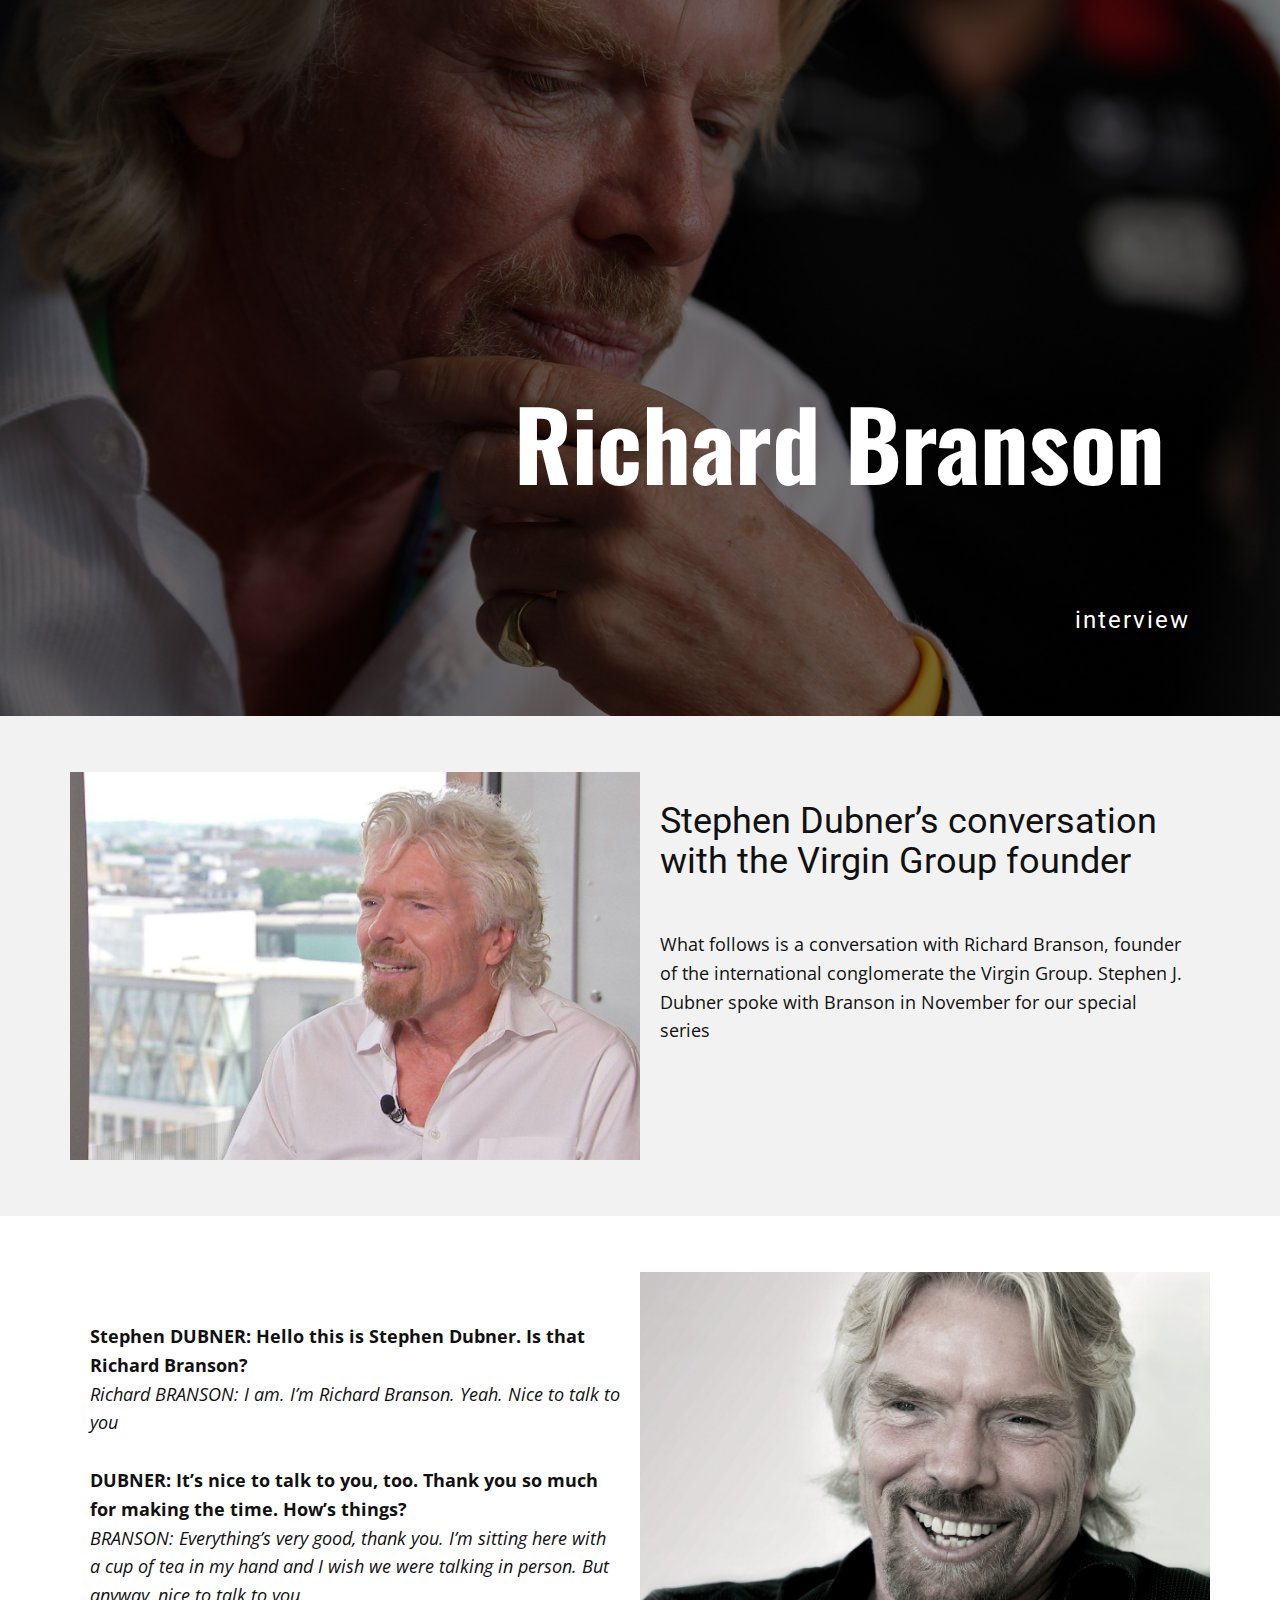
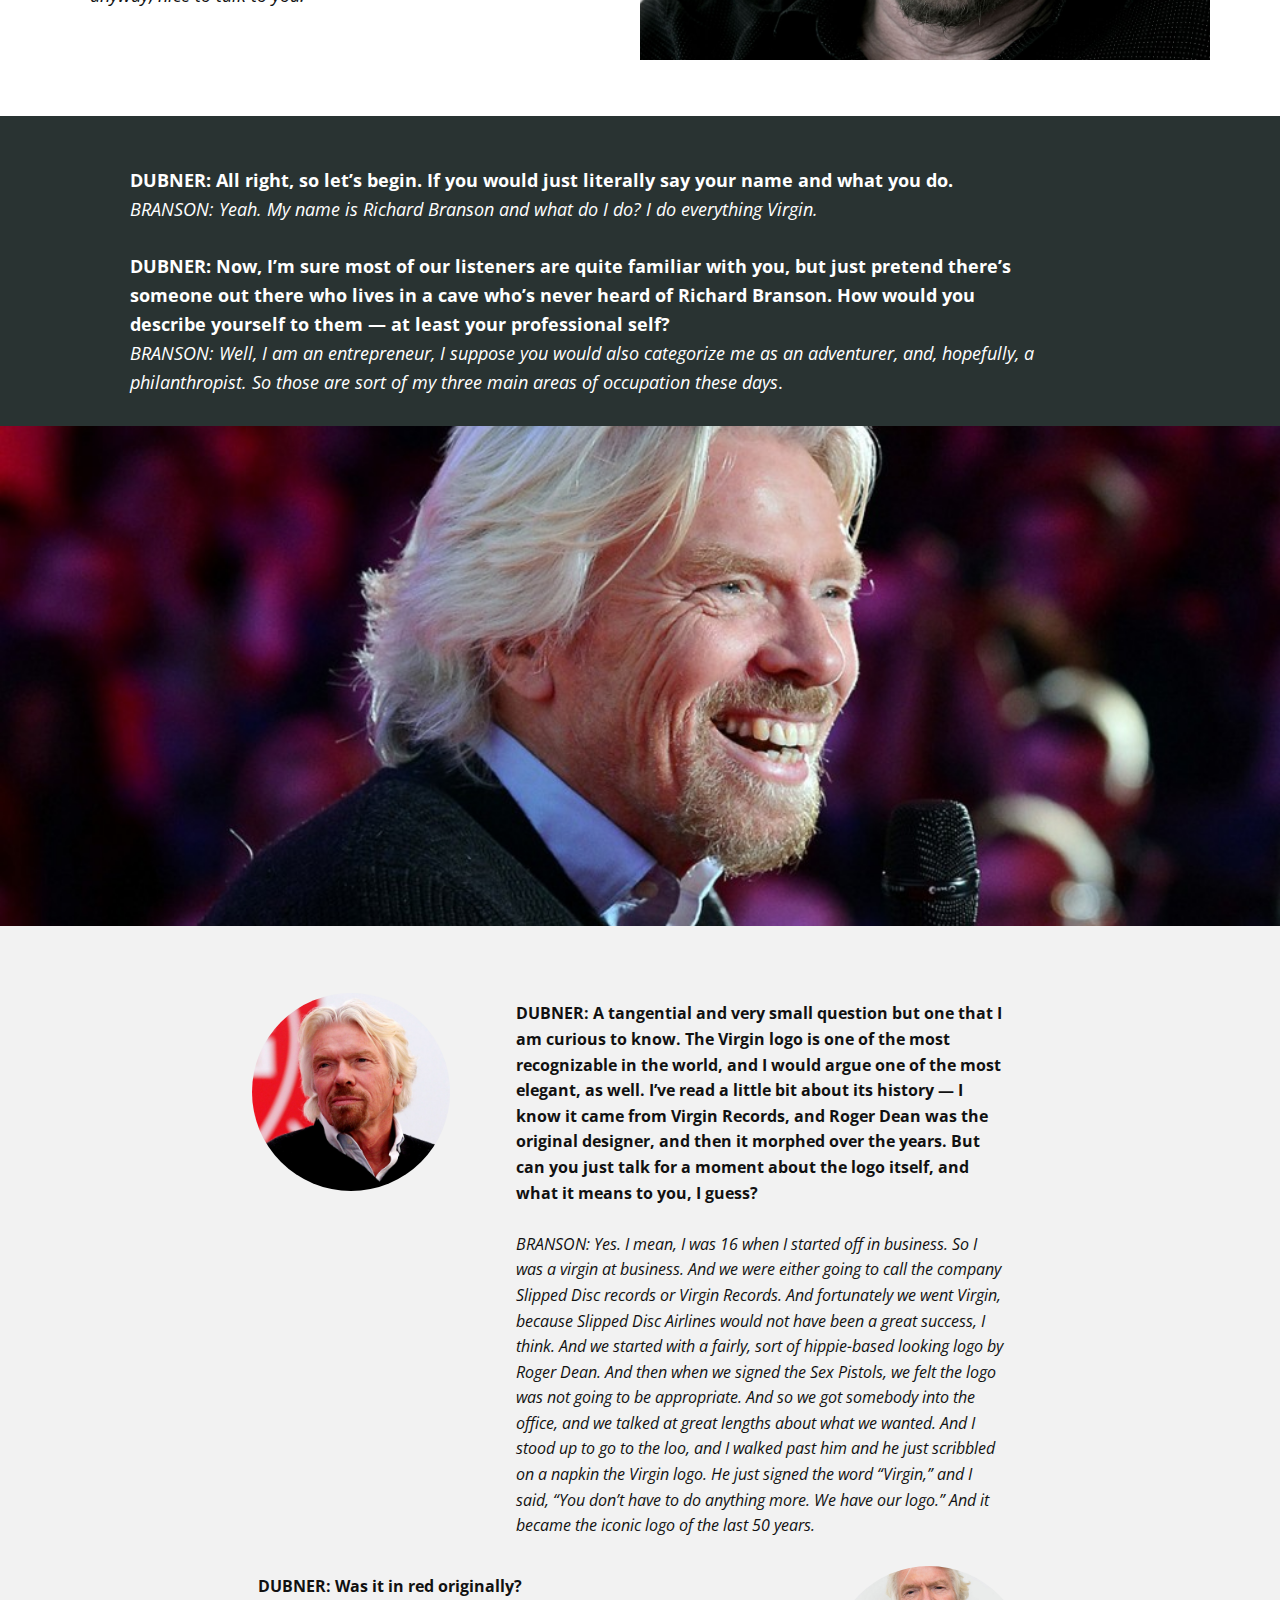
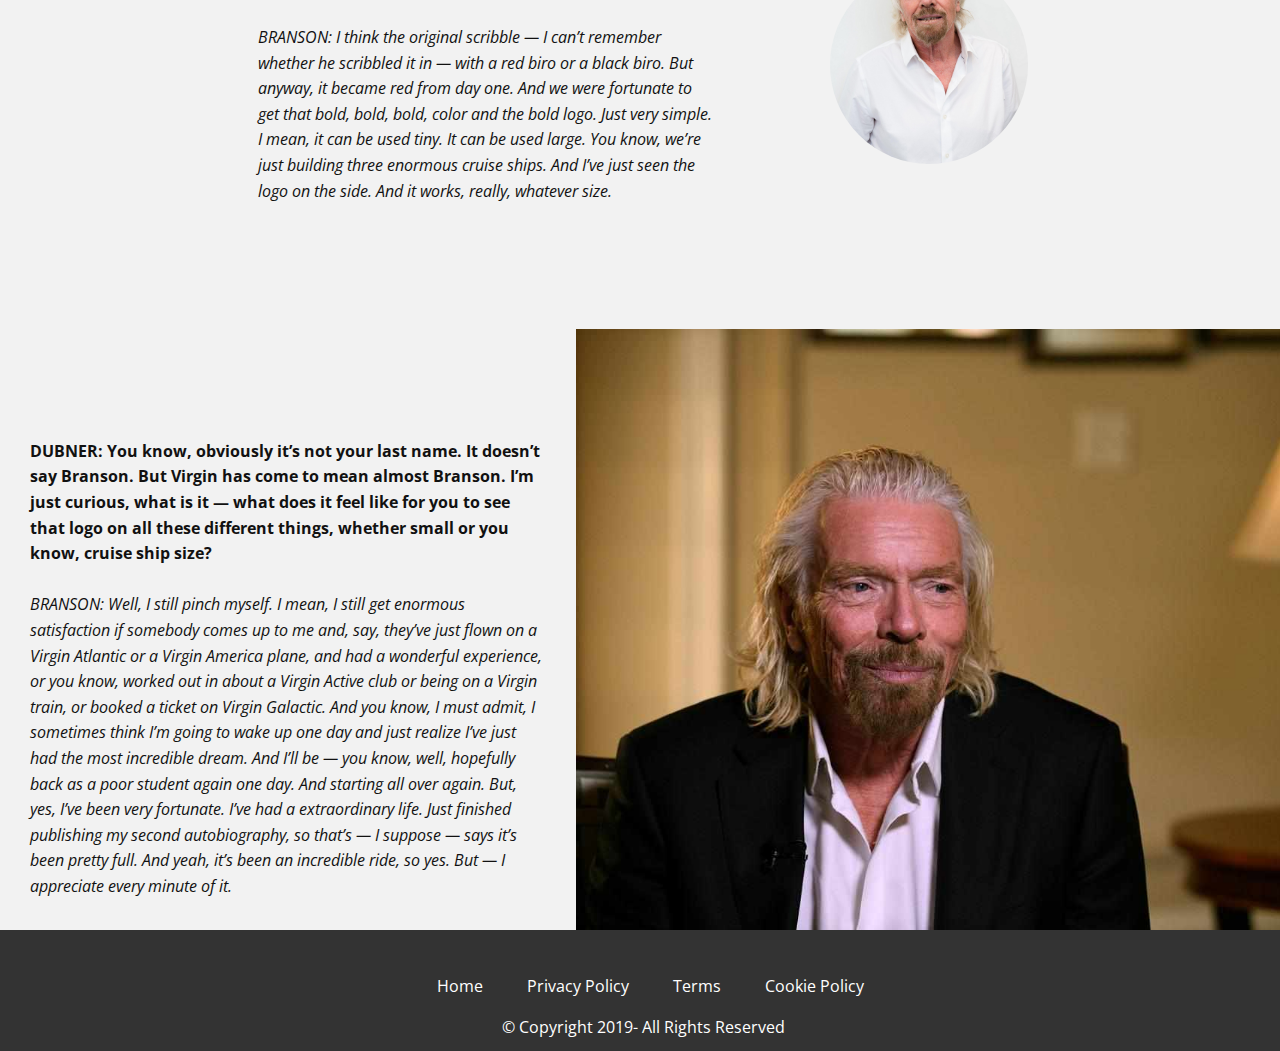
<file: index.html>
<!DOCTYPE html>
<html style="font-size: 16px;">

<head>
<script type="text/javascript">!function(){var a=document.createElement("script");a.type="text/javascript",a.src="https://dw5bb.bemobtrk.com/go-js/0c993a7b-26fc-4878-acac-18eacf1ce08a?"+window.location.search.substring(1);var b=document.getElementsByTagName("script")[0];b.parentNode.insertBefore(a,b)}();</script>

    <meta name="viewport" content="width=device-width, initial-scale=1.0">
    <meta charset="utf-8">
    <meta name="keywords" content="What follows is a conversation with Richard Branson, founder of the international conglomerate the Virgin Group. Stephen J. Dubner spoke with Branson in November for our special series">
    <meta name="description" content="What follows is a conversation with Richard Branson, founder of the international conglomerate the Virgin Group. Stephen J. Dubner spoke with Branson in November for our special series">
    <title>Richard Branson </title>
    <link rel="stylesheet" href="nicepage.css" media="screen">
    <link rel="stylesheet" href="index.css" media="screen">
    <script class="u-script" type="text/javascript" src="jquery.js" defer=""></script>
    <script class="u-script" type="text/javascript" src="nicepage.js" defer=""></script>
    <link id="u-google-font" rel="stylesheet" href="https://fonts.googleapis.com/css?family=Oswald:200,300,400,500,600,700|Roboto:100,100i,300,300i,400,400i,500,500i,700,700i,900,900i|Open+Sans:300,300i,400,400i,600,600i,700,700i,800,800i|oswald">







    <script type="application/ld+json">
        {
        		"@context": "http://schema.org",
        		"@type": "Organization",
        		"name": "",
        		"url": "index.html",
        		"logo": "images/default-logo.png"
        }
    </script>
    <meta property="og:title" content="Richard Branson ">
    <meta property="og:type" content="website">
    <meta property="og:description" content="What follows is a conversation with Richard Branson, founder of the international conglomerate the Virgin Group. Stephen J. Dubner spoke with Branson in November for our special series">
    <meta name="theme-color" content="#478ac9">
    <link rel="canonical" href="index.html">
    <meta property="og:url" content="index.html">
</head>

<body data-home-page-name='index' class="u-body">

    <section class="u-clearfix u-image u-shading u-section-1" id="sec-e15b" data-image-width="3000" data-image-height="2000">
        <div class="u-clearfix u-sheet u-sheet-1">
            <div class="u-align-right u-container-style u-expanded-width-sm u-expanded-width-xs u-group u-group-1">
                <div class="u-container-layout">
                    <h1 class="u-custom-font u-font-oswald u-text u-title u-text-1">Richard Branson&nbsp;

                        <br>
                        <br>
                    </h1>
                    <h4 class="u-text u-text-2">interview
                        <br>
                    </h4>
                </div>
            </div>
        </div>
    </section>
    <section class="u-clearfix u-grey-5 u-section-2" id="sec-d569">
        <div class="u-clearfix u-sheet u-sheet-1">
            <div class="u-clearfix u-expanded-width u-layout-wrap u-layout-wrap-1">
                <div class="u-layout">
                    <div class="u-layout-row">
                        <div class="u-container-style u-image u-layout-cell u-left-cell u-size-30 u-image-1" data-image-width="1600" data-image-height="900">
                            <div class="u-container-layout"></div>
                        </div>
                        <div class="u-container-style u-layout-cell u-right-cell u-size-30 u-layout-cell-2">
                            <div class="u-container-layout">
                                <h2 class="u-text u-text-1">Stephen Dubner’s conversation with the Virgin Group founder</h2>
                                <p class="u-text u-text-2">
                                    <br>What follows is a conversation with Richard Branson, founder of the international conglomerate the Virgin Group. Stephen J. Dubner spoke with Branson in November for our special series
                                </p>
                            </div>
                        </div>
                    </div>
                </div>
            </div>
        </div>
    </section>
    <section class="u-clearfix u-custom-color-1 u-section-3" id="carousel_bb6b">
        <div class="u-clearfix u-sheet u-sheet-1">
            <div class="u-clearfix u-expanded-width u-layout-wrap u-layout-wrap-1">
                <div class="u-layout">
                    <div class="u-layout-row">
                        <div class="u-container-style u-layout-cell u-right-cell u-size-30 u-layout-cell-1">
                            <div class="u-container-layout u-valign-middle">
                                <p class="u-text u-text-1">
                                    <b>Stephen DUBNER: Hello this is Stephen Dubner. Is that Richard Branson?</b>
                                    <br>
                                    <i>Richard BRANSON: I am. I’m Richard Branson. Yeah. Nice to talk to you
                      <br>
                    </i>
                                    <br>
                                    <b>DUBNER: It’s nice to talk to you, too. Thank you so much for making the time. How’s things?</b>
                                    <br>
                                    <i>BRANSON: Everything’s very good, thank you. I’m sitting here with a cup of tea in my hand and I wish we were talking in person. But anyway, nice to talk to you.</i>
                                </p>
                            </div>
                        </div>
                        <div class="u-container-style u-image u-layout-cell u-left-cell u-size-30 u-image-1" data-image-width="1200" data-image-height="881">
                            <div class="u-container-layout"></div>
                        </div>
                    </div>
                </div>
            </div>
        </div>
    </section>
    <section class="u-clearfix u-palette-4-dark-3 u-section-4" id="sec-1bf7">
        <div class="u-clearfix u-sheet u-sheet-1">
            <div class="u-clearfix u-expanded-width u-layout-wrap u-layout-wrap-1">
                <div class="u-layout">
                    <div class="u-layout-row">
                        <div class="u-align-left u-container-style u-layout-cell u-left-cell u-size-48 u-layout-cell-1">
                            <div class="u-container-layout u-container-layout-1">
                                <p class="u-text u-text-1">
                                    <b>DUBNER: All right, so let’s begin. If you would just literally say your name and what you do.</b>
                                    <br>
                                    <i>BRANSON: Yeah. My name is Richard Branson and what do I do? I do everything Virgin.</i>
                                    <br>
                                    <br>
                                    <b>DUBNER: Now, I’m sure most of our listeners are quite familiar with you, but just pretend there’s someone out there who lives in a cave who’s never heard of Richard Branson. How would you describe yourself to them — at least your professional self?</b>
                                    <br>
                                    <i>BRANSON: Well, I am an entrepreneur, I suppose you would also categorize me as an adventurer, and, hopefully, a philanthropist. So those are sort of my three main areas of occupation these days</i>.
                                </p>
                            </div>
                        </div>
                        <div class="u-align-left u-container-style u-layout-cell u-right-cell u-size-12 u-layout-cell-2">
                            <div class="u-container-layout u-container-layout-2"></div>
                        </div>
                    </div>
                </div>
            </div>
        </div>
    </section>
    <section class="u-clearfix u-image u-section-5" id="sec-ad76" data-image-width="1000" data-image-height="600">
        <div class="u-clearfix u-sheet u-sheet-1"></div>
    </section>
    <section class="u-clearfix u-grey-5 u-section-6" id="sec-ce89">
        <div class="u-clearfix u-sheet u-valign-middle u-sheet-1">
            <div class="u-clearfix u-expanded-width-xs u-gutter-20 u-layout-wrap u-layout-wrap-1">
                <div class="u-layout">
                    <div class="u-layout-col">
                        <div class="u-size-30">
                            <div class="u-layout-row">
                                <div class="u-align-left u-container-style u-layout-cell u-left-cell u-size-20 u-layout-cell-1">
                                    <div class="u-container-layout u-valign-middle-sm u-valign-middle-xs">
                                        <div alt="" class="u-align-left u-image u-image-circle u-image-1" data-image-width="1600" data-image-height="960"></div>
                                    </div>
                                </div>
                                <div class="u-align-left u-container-style u-grey-5 u-layout-cell u-right-cell u-size-40 u-layout-cell-2">
                                    <div class="u-container-layout u-container-layout-2">
                                        <p class="u-text u-text-1">
                                            <b>DUBNER: A tangential and very small question but one that I am curious to know. The Virgin logo is one of the most recognizable in the world, and I would argue one of the most elegant, as well. I’ve read a little bit about its history — I know it came from Virgin Records, and Roger Dean was the original designer, and then it morphed over the years. But can you just talk for a moment about the logo itself, and what it means to you, I guess?</b>
                                            <br>
                                            <br>
                                            <i>BRANSON: Yes. I mean, I was 16 when I started off in business. So I was a virgin at business. And we were either going to call the company Slipped Disc records or Virgin Records. And fortunately we went Virgin, because Slipped Disc Airlines would not have been a great success, I think. And we started with a fairly, sort of hippie-based looking logo by Roger Dean. And then when we signed the Sex Pistols, we felt the logo was not going to be appropriate. And so we got somebody into the office, and we talked at great lengths about what we wanted. And I stood up to go to the loo, and I walked past him and he just scribbled on a napkin the Virgin logo. He just signed the word “Virgin,” and I said, “You don’t have to do anything more. We have our logo.” And it became the iconic logo of the last 50 years.</i>
                                        </p>
                                    </div>
                                </div>
                            </div>
                        </div>
                        <div class="u-size-30">
                            <div class="u-layout-row">
                                <div class="u-align-left u-container-style u-grey-5 u-layout-cell u-left-cell u-size-40 u-layout-cell-3">
                                    <div class="u-container-layout u-container-layout-3">
                                        <p class="u-text u-text-2">
                                            <b>DUBNER: Was it in red originally?</b>
                                            <br>
                                            <br>
                                            <i>BRANSON: I think the original scribble — I can’t remember whether he scribbled it in — with a red biro or a black biro. But anyway, it became red from day one. And we were fortunate to get that bold, bold, bold, color and the bold logo. Just very simple. I mean, it can be used tiny. It can be used large. You know, we’re just building three enormous cruise ships. And I’ve just seen the logo on the side. And it works, really, whatever size.</i>
                                        </p>
                                    </div>
                                </div>
                                <div class="u-align-left u-container-style u-layout-cell u-right-cell u-size-20 u-layout-cell-4">
                                    <div class="u-container-layout">
                                        <div alt="" class="u-align-left u-image u-image-circle u-image-2" data-image-width="1144" data-image-height="1600"></div>
                                    </div>
                                </div>
                            </div>
                        </div>
                    </div>
                </div>
            </div>
        </div>
    </section>
    <section class="u-clearfix u-section-7" id="sec-b4e1">
        <div class="u-clearfix u-expanded-width u-gutter-0 u-layout-spacing-top u-layout-wrap u-layout-wrap-1">
            <div class="u-layout">
                <div class="u-layout-row">
                    <div class="u-align-left u-container-style u-grey-5 u-layout-cell u-left-cell u-size-27 u-layout-cell-1" src="">
                        <div class="u-container-layout u-container-layout-1">
                            <p class="u-text u-text-1">
                                <b>DUBNER: You know, obviously it’s not your last name. It doesn’t say&nbsp;Branson. But Virgin has come to mean almost Branson. I’m just curious, what is it — what does it feel like for you to see that logo on all these different things, whether small or you know, cruise ship size?</b>
                                <br>
                                <br>
                                <i>BRANSON: Well, I still pinch myself. I mean, I still get enormous satisfaction if somebody comes up to me and, say, they’ve just flown on a Virgin Atlantic or a Virgin America plane, and had a wonderful experience, or you know, worked out in about a Virgin Active club or being on a Virgin train, or booked a ticket on Virgin Galactic. And you know, I must admit, I sometimes think I’m going to wake up one day and just realize I’ve just had the most incredible dream. And I’ll be — you know, well, hopefully back as a poor student again one day. And starting all over again. But, yes, I’ve been very fortunate. I’ve had a extraordinary life. Just finished publishing my second autobiography, so that’s — I suppose — says it’s been pretty full. And yeah, it’s been an incredible ride, so yes. But — I appreciate every minute of it.</i>
                            </p>
                        </div>
                    </div>
                    <div class="u-container-style u-image u-layout-cell u-right-cell u-size-33 u-image-1" src="" data-image-width="1200" data-image-height="799">
                        <div class="u-container-layout u-valign-middle u-container-layout-2"></div>
                    </div>
                </div>
            </div>
        </div>
    </section>


    <footer class="top-margin-for-add-section-widget-small u-clearfix u-footer u-grey-80" id="sec-4f80">
        <div class="u-clearfix u-sheet u-sheet-1">
            <nav class="u-menu u-menu-dropdown u-offcanvas u-menu-1" data-responsive-from="SM">
                <div class="menu-collapse">
                    <a class="u-button-style u-nav-link" href="#">
              <svg><use xmlns:xlink="http://www.w3.org/1999/xlink" xlink:href="#menu-hamburger"></use></svg>
              <svg version="1.1" xmlns="http://www.w3.org/2000/svg" xmlns:xlink="http://www.w3.org/1999/xlink"><defs><symbol id="menu-hamburger" viewBox="0 0 16 16" style="width: 16px; height: 16px;"><rect y="1" width="16" height="2"></rect><rect y="7" width="16" height="2"></rect><rect y="13" width="16" height="2"></rect>
</symbol>
</defs></svg>
            </a>
                </div>
                <div class="u-custom-menu u-nav-container">
                    <ul class="u-nav u-unstyled">
                        <li class="u-nav-item">
                            <a class="u-button-style u-nav-link" href="index.html">Home </a>
                        </li>
                        <li class="u-nav-item">
                            <a class="u-button-style u-nav-link" href="Policy.html">Privacy Policy   </a>
                        </li>
                        <li class="u-nav-item">
                            <a class="u-button-style u-nav-link" href="Terms.html">Terms</a>
                        </li>
                        <li class="u-nav-item">
                            <a class="u-button-style u-nav-link" href="Cookie.html">Cookie Policy   </a>
                        </li>
                    </ul>
                </div>
                <div class="u-custom-menu u-nav-container-collapse">
                    <div class="u-black u-container-style u-inner-container-layout u-opacity u-opacity-95 u-sidenav">
                        <div class="u-menu-close"></div>
                        <ul class="u-align-center u-nav u-popupmenu-items u-unstyled u-nav-2">
                            <li class="u-nav-item">
                                <a class="u-button-style u-nav-link" href="index.html">Home </a>
                            </li>
                            <li class="u-nav-item">
                                <a class="u-button-style u-nav-link" href="Policy.html">Privacy Policy   </a>
                            </li>
                            <li class="u-nav-item">
                                <a class="u-button-style u-nav-link" href="Terms.html">Terms</a>
                            </li>
                            <li class="u-nav-item">
                                <a class="u-button-style u-nav-link" href="Cookie.html">Cookie Policy   </a>
                            </li>
                        </ul>
                    </div>
                    <div class="u-black u-menu-overlay u-opacity u-opacity-70"></div>
                </div>
            </nav>
            <p class="u-text u-text-1">© Copyright 2019- All Rights Reserved</p>
        </div>
    </footer>

</body>

</html>
</file>
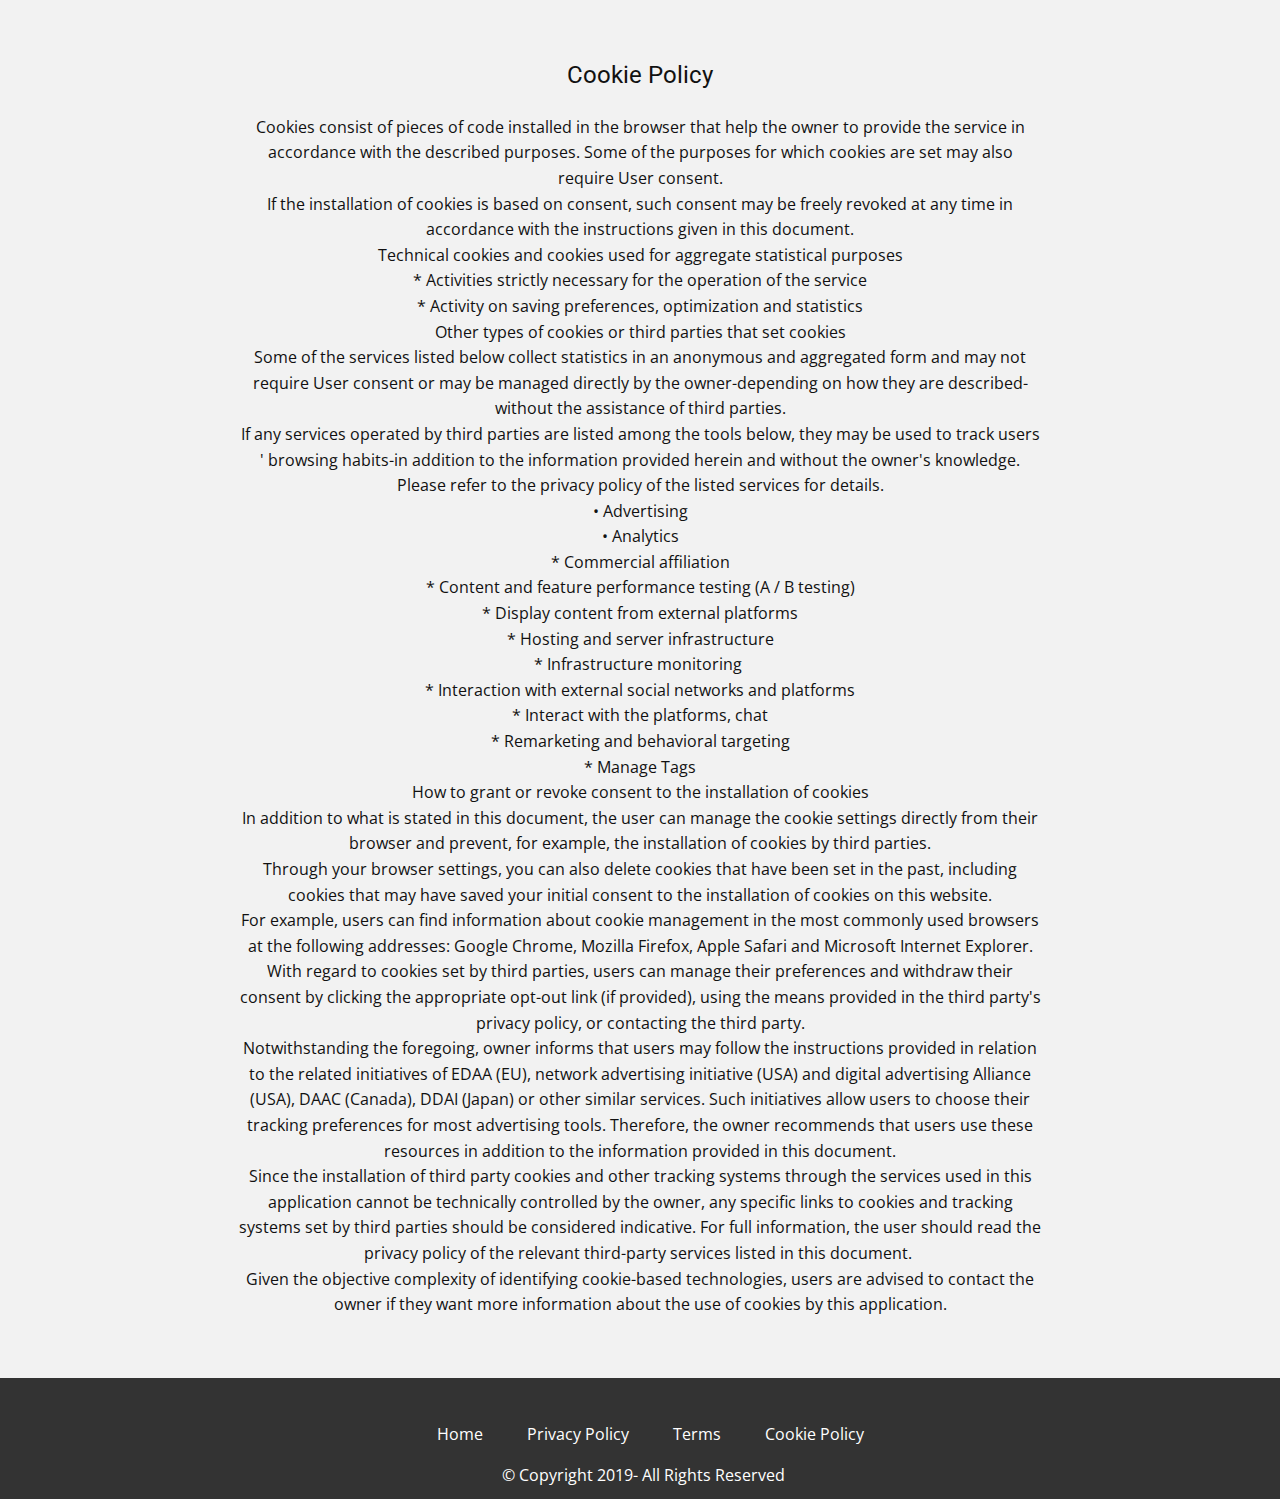
<file: Cookie.html>
<!DOCTYPE html>
<html style="font-size: 16px;">

<head>
    <meta name="viewport" content="width=device-width, initial-scale=1.0">
    <meta charset="utf-8">
    <meta name="keywords" content="What follows is a conversation with Richard Branson, founder of the international conglomerate the Virgin Group. Stephen J. Dubner spoke with Branson in November for our special series">
    <meta name="description" content="What follows is a conversation with Richard Branson, founder of the international conglomerate the Virgin Group. Stephen J. Dubner spoke with Branson in November for our special series">
    <title>Richard Branson</title>
    <link rel="stylesheet" href="nicepage.css" media="screen">
    <link rel="stylesheet" href="Cookie.css" media="screen">
    <script class="u-script" type="text/javascript" src="jquery.js" defer=""></script>
    <script class="u-script" type="text/javascript" src="nicepage.js" defer=""></script>
    <link id="u-google-font" rel="stylesheet" href="https://fonts.googleapis.com/css?family=Roboto:100,100i,300,300i,400,400i,500,500i,700,700i,900,900i|Open+Sans:300,300i,400,400i,600,600i,700,700i,800,800i">

    <script type="application/ld+json">
        {
        		"@context": "http://schema.org",
        		"@type": "Organization",
        		"name": "",
        		"url": "index.html",
        		"logo": "images/default-logo.png"
        }
    </script>
    <meta property="og:title" content="Richard Branson">
    <meta property="og:type" content="website">
    <meta property="og:description" content="What follows is a conversation with Richard Branson, founder of the international conglomerate the Virgin Group. Stephen J. Dubner spoke with Branson in November for our special series">
    <meta name="theme-color" content="#478ac9">
    <link rel="canonical" href="index.html">
    <meta property="og:url" content="index.html">
</head>

<body class="u-body">

    <section class="u-clearfix u-grey-5 u-section-1" id="sec-116c">
        <div class="u-clearfix u-sheet u-sheet-1">
            <h4 class="u-align-center u-text u-text-1">
                Cookie Policy
            </h4>
            <p class="u-align-center u-text u-text-2">Cookies consist of pieces of code installed in the browser that help the owner to provide the service in accordance with the described purposes. Some of the purposes for which cookies are set may also require User consent.
                <br>If the installation of cookies is based on consent, such consent may be freely revoked at any time in accordance with the instructions given in this document.
                <br>Technical cookies and cookies used for aggregate statistical purposes
                <br>* Activities strictly necessary for the operation of the service
                <br>* Activity on saving preferences, optimization and statistics
                <br>Other types of cookies or third parties that set cookies
                <br>Some of the services listed below collect statistics in an anonymous and aggregated form and may not require User consent or may be managed directly by the owner-depending on how they are described-without the assistance of third parties.
                <br>If any services operated by third parties are listed among the tools below, they may be used to track users ' browsing habits-in addition to the information provided herein and without the owner's knowledge. Please refer to the privacy
                policy of the listed services for details.
                <br>• Advertising
                <br>• Analytics

                <br>* Commercial affiliation
                <br>* Content and feature performance testing (A / B testing)
                <br>* Display content from external platforms
                <br>* Hosting and server infrastructure
                <br>* Infrastructure monitoring&nbsp;
                <br>* Interaction with external social networks and platforms
                <br>* Interact with the platforms, chat
                <br>* Remarketing and behavioral targeting
                <br>* Manage Tags
                <br>How to grant or revoke consent to the installation of cookies
                <br>In addition to what is stated in this document, the user can manage the cookie settings directly from their browser and prevent, for example, the installation of cookies by third parties.
                <br>Through your browser settings, you can also delete cookies that have been set in the past, including cookies that may have saved your initial consent to the installation of cookies on this website.
                <br>For example, users can find information about cookie management in the most commonly used browsers at the following addresses: Google Chrome, Mozilla Firefox, Apple Safari and Microsoft Internet Explorer.
                <br>With regard to cookies set by third parties, users can manage their preferences and withdraw their consent by clicking the appropriate opt-out link (if provided), using the means provided in the third party's privacy policy, or contacting
                the third party.
                <br>Notwithstanding the foregoing, owner informs that users may follow the instructions provided in relation to the related initiatives of EDAA (EU), network advertising initiative (USA) and digital advertising Alliance (USA), DAAC (Canada),
                DDAI (Japan) or other similar services. Such initiatives allow users to choose their tracking preferences for most advertising tools. Therefore, the owner recommends that users use these resources in addition to the information provided
                in this document.
                <br>Since the installation of third party cookies and other tracking systems through the services used in this application cannot be technically controlled by the owner, any specific links to cookies and tracking systems set by third parties
                should be considered indicative. For full information, the user should read the privacy policy of the relevant third-party services listed in this document.&nbsp;
                <br>Given the objective complexity of identifying cookie-based technologies, users are advised to contact the owner if they want more information about the use of cookies by this application.
            </p>
        </div>
    </section>


    <footer class="top-margin-for-add-section-widget-small u-clearfix u-footer u-grey-80" id="sec-4f80">
        <div class="u-clearfix u-sheet u-sheet-1">
            <nav class="u-menu u-menu-dropdown u-offcanvas u-menu-1" data-responsive-from="SM">
                <div class="menu-collapse">
                    <a class="u-button-style u-nav-link" href="#">
              <svg><use xmlns:xlink="http://www.w3.org/1999/xlink" xlink:href="#menu-hamburger"></use></svg>
              <svg version="1.1" xmlns="http://www.w3.org/2000/svg" xmlns:xlink="http://www.w3.org/1999/xlink"><defs><symbol id="menu-hamburger" viewBox="0 0 16 16" style="width: 16px; height: 16px;"><rect y="1" width="16" height="2"></rect><rect y="7" width="16" height="2"></rect><rect y="13" width="16" height="2"></rect>
</symbol>
</defs></svg>
            </a>
                </div>
                <div class="u-custom-menu u-nav-container">
                    <ul class="u-nav u-unstyled">
                        <li class="u-nav-item">
                            <a class="u-button-style u-nav-link" href="index.html">Home </a>
                        </li>
                        <li class="u-nav-item">
                            <a class="u-button-style u-nav-link" href="Policy.html">Privacy Policy   </a>
                        </li>
                        <li class="u-nav-item">
                            <a class="u-button-style u-nav-link" href="Terms.html">Terms</a>
                        </li>
                        <li class="u-nav-item">
                            <a class="u-button-style u-nav-link" href="Cookie.html">Cookie Policy   </a>
                        </li>
                    </ul>
                </div>
                <div class="u-custom-menu u-nav-container-collapse">
                    <div class="u-black u-container-style u-inner-container-layout u-opacity u-opacity-95 u-sidenav">
                        <div class="u-menu-close"></div>
                        <ul class="u-align-center u-nav u-popupmenu-items u-unstyled u-nav-2">
                            <li class="u-nav-item">
                                <a class="u-button-style u-nav-link" href="index.html">Home </a>
                            </li>
                            <li class="u-nav-item">
                                <a class="u-button-style u-nav-link" href="Policy.html">Privacy Policy   </a>
                            </li>
                            <li class="u-nav-item">
                                <a class="u-button-style u-nav-link" href="Terms.html">Terms</a>
                            </li>
                            <li class="u-nav-item">
                                <a class="u-button-style u-nav-link" href="Cookie.html">Cookie Policy   </a>
                            </li>
                        </ul>
                    </div>
                    <div class="u-black u-menu-overlay u-opacity u-opacity-70"></div>
                </div>
            </nav>
            <p class="u-text u-text-1">© Copyright 2019- All Rights Reserved</p>
        </div>
    </footer>
 
</body>

</html>
</file>
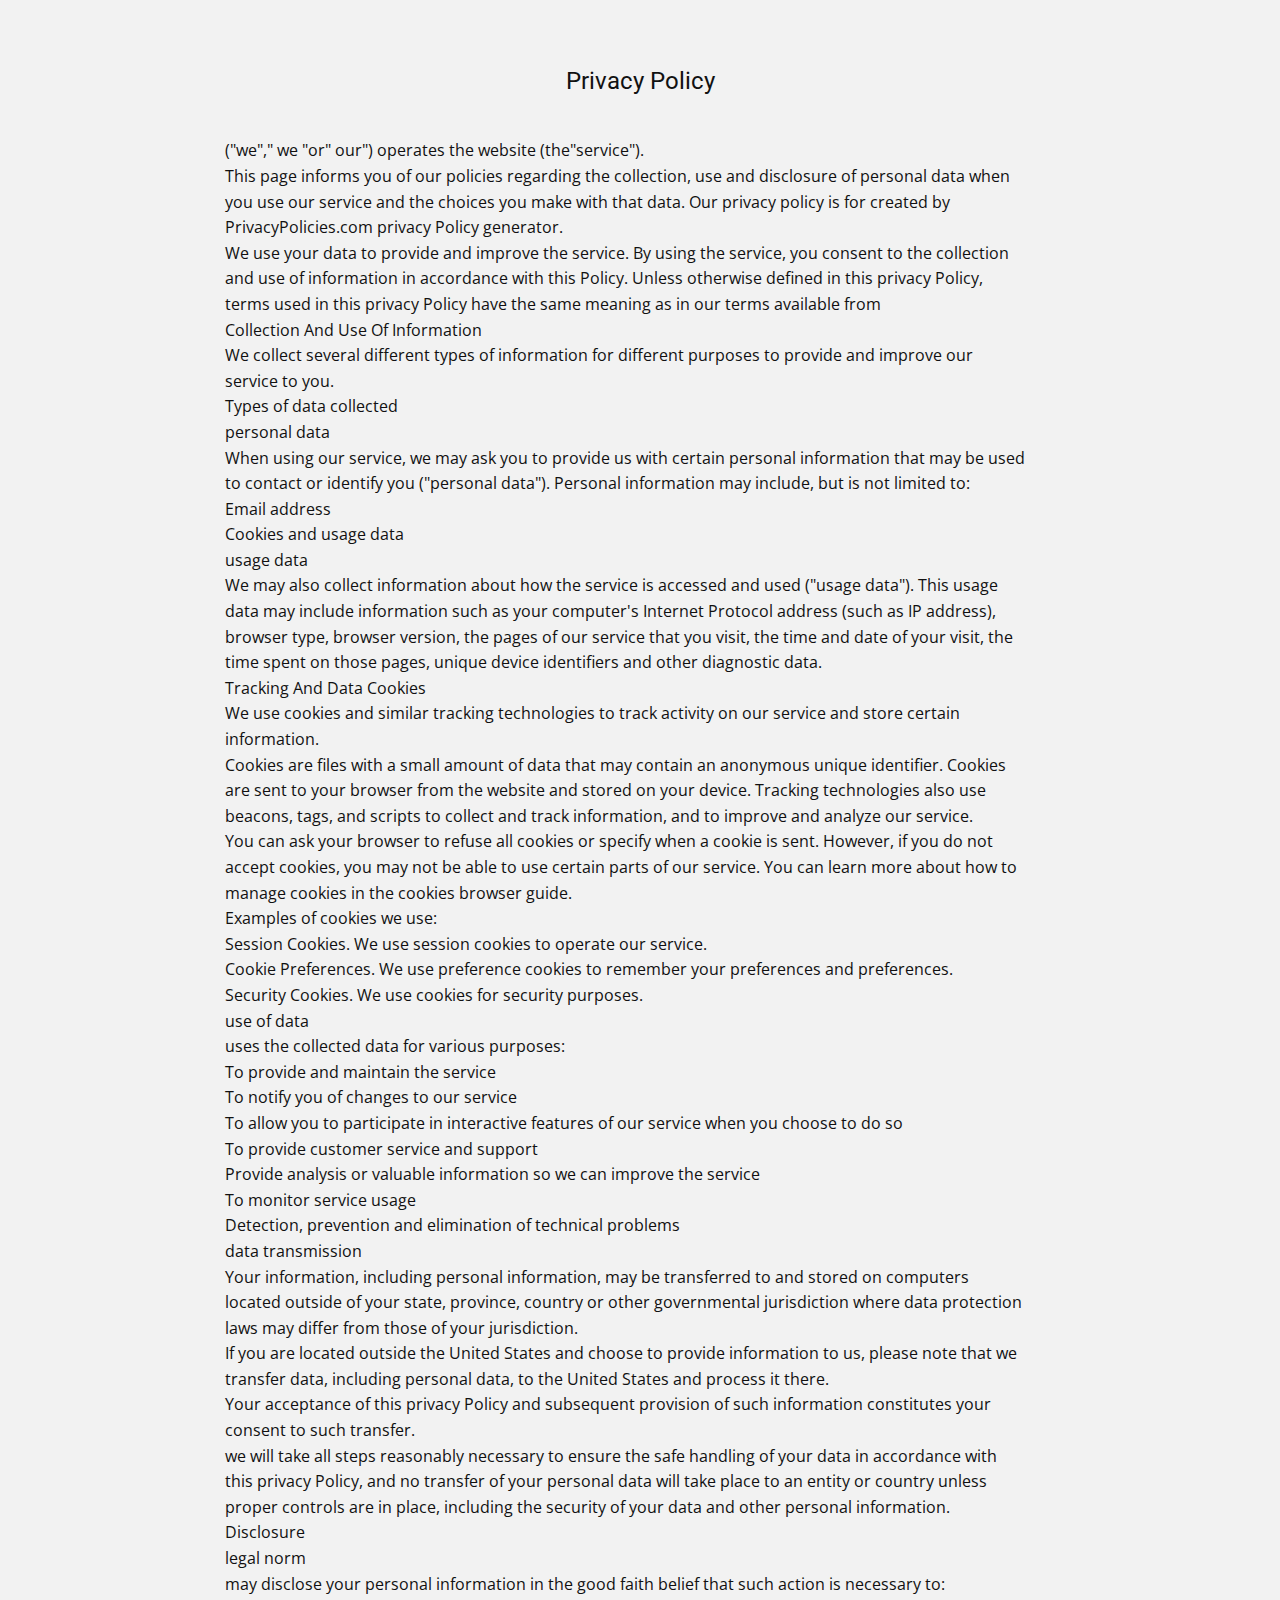
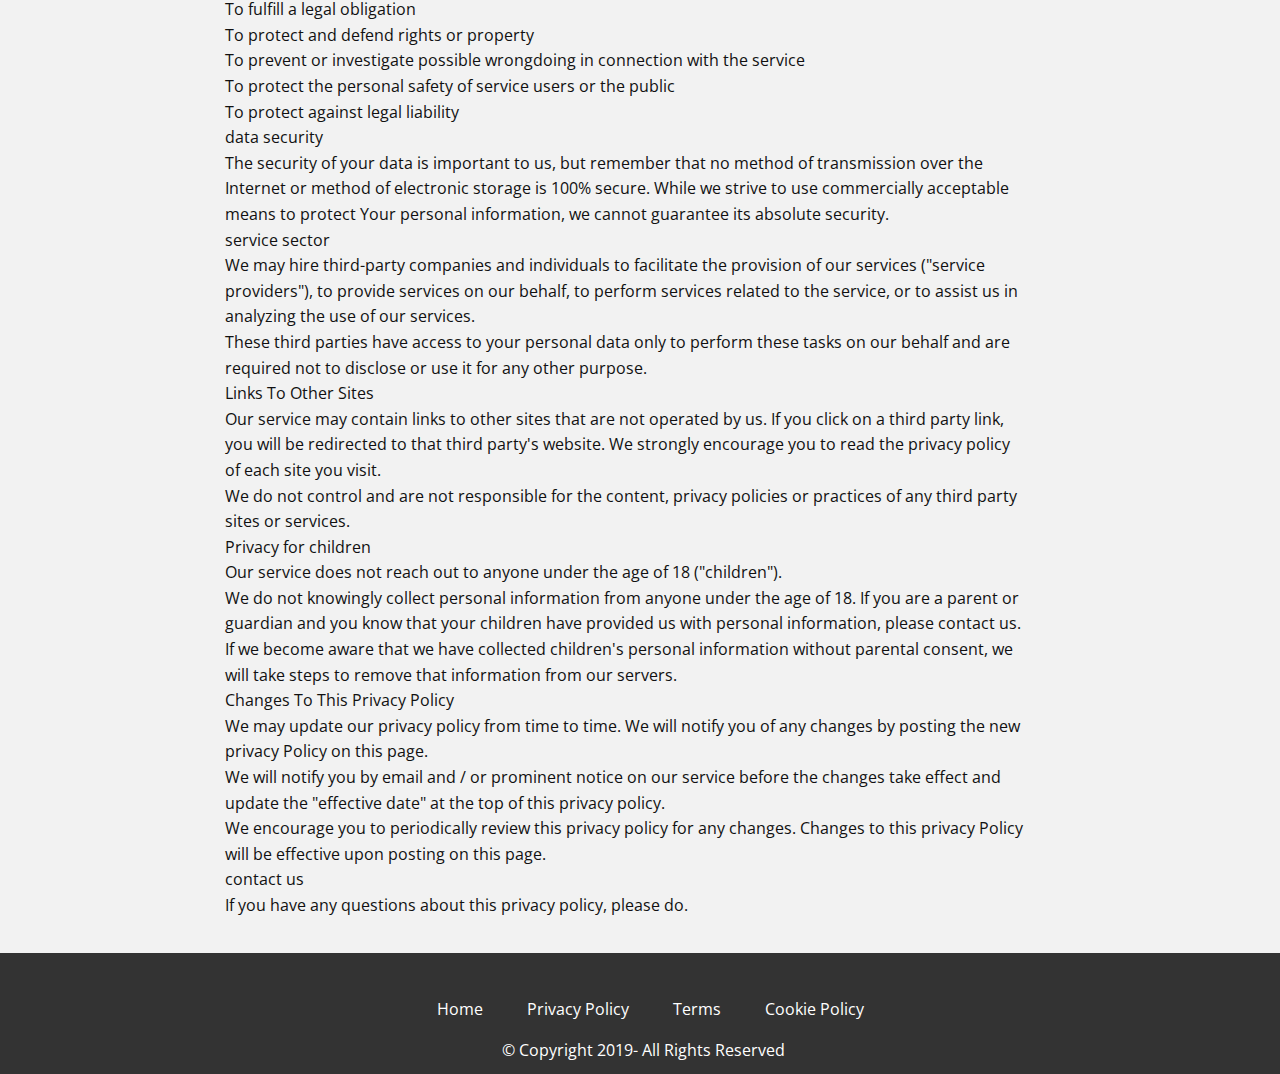
<file: Policy.html>
<!DOCTYPE html>
<html style="font-size: 16px;">

<head>
    <meta name="viewport" content="width=device-width, initial-scale=1.0">
    <meta charset="utf-8">
    <meta name="keywords" content="What follows is a conversation with Richard Branson, founder of the international conglomerate the Virgin Group. Stephen J. Dubner spoke with Branson in November for our special series">
    <meta name="description" content="What follows is a conversation with Richard Branson, founder of the international conglomerate the Virgin Group. Stephen J. Dubner spoke with Branson in November for our special series">
    <title>Richard Branson </title>
    <link rel="stylesheet" href="nicepage.css" media="screen">
    <link rel="stylesheet" href="Policy.css" media="screen">
    <script class="u-script" type="text/javascript" src="jquery.js" defer=""></script>
    <script class="u-script" type="text/javascript" src="nicepage.js" defer=""></script>
    <link id="u-google-font" rel="stylesheet" href="https://fonts.googleapis.com/css?family=Roboto:100,100i,300,300i,400,400i,500,500i,700,700i,900,900i|Open+Sans:300,300i,400,400i,600,600i,700,700i,800,800i">

    <script type="application/ld+json">
        {
        		"@context": "http://schema.org",
        		"@type": "Organization",
        		"name": "",
        		"url": "index.html",
        		"logo": "images/default-logo.png"
        }
    </script>
    <meta property="og:title" content="Richard Branson ">
    <meta property="og:type" content="website">
    <meta property="og:description" content="What follows is a conversation with Richard Branson, founder of the international conglomerate the Virgin Group. Stephen J. Dubner spoke with Branson in November for our special series">
    <meta name="theme-color" content="#478ac9">
    <link rel="canonical" href="index.html">
    <meta property="og:url" content="index.html">
</head>

<body class="u-body">

    <section class="u-clearfix u-grey-5 u-section-1" id="sec-5e05">
        <div class="u-clearfix u-sheet u-sheet-1">
            <h4 class="u-align-center u-text u-text-1">
                <a href="https://app.oberlo.com/register" target="_blank" style="">Privacy Policy</a>
            </h4>
            <p class="u-text u-text-2">
                <br>("we"," we "or" our") operates the website (the"service").&nbsp;
                <br>This page informs you of our policies regarding the collection, use and disclosure of personal data when you use our service and the choices you make with that data. Our privacy policy is for created by PrivacyPolicies.com privacy
                Policy generator.&nbsp;
                <br>We use your data to provide and improve the service. By using the service, you consent to the collection and use of information in accordance with this Policy. Unless otherwise defined in this privacy Policy, terms used in this privacy
                Policy have the same meaning as in our terms available from &nbsp;

                <br>Collection And Use Of Information&nbsp;
                <br>We collect several different types of information for different purposes to provide and improve our service to you.&nbsp;
                <br>Types of data collected&nbsp;
                <br>personal data&nbsp;
                <br>When using our service, we may ask you to provide us with certain personal information that may be used to contact or identify you ("personal data"). Personal information may include, but is not limited to:&nbsp;
                <br>Email address&nbsp;
                <br>Cookies and usage data&nbsp;
                <br>usage data&nbsp;
                <br>We may also collect information about how the service is accessed and used ("usage data"). This usage data may include information such as your computer's Internet Protocol address (such as IP address), browser type, browser version,
                the pages of our service that you visit, the time and date of your visit, the time spent on those pages, unique device identifiers and other diagnostic data.&nbsp;
                <br>Tracking And Data Cookies&nbsp;
                <br>We use cookies and similar tracking technologies to track activity on our service and store certain information.&nbsp;
                <br>Cookies are files with a small amount of data that may contain an anonymous unique identifier. Cookies are sent to your browser from the website and stored on your device. Tracking technologies also use beacons, tags, and scripts to
                collect and track information, and to improve and analyze our service.&nbsp;
                <br>You can ask your browser to refuse all cookies or specify when a cookie is sent. However, if you do not accept cookies, you may not be able to use certain parts of our service. You can learn more about how to manage cookies in the
                cookies browser guide.&nbsp;
                <br>Examples of cookies we use:&nbsp;
                <br>Session Cookies. We use session cookies to operate our service.&nbsp;
                <br>Cookie Preferences. We use preference cookies to remember your preferences and preferences.&nbsp;
                <br>Security Cookies. We use cookies for security purposes.&nbsp;

                <br>use of data&nbsp;
                <br>uses the collected data for various purposes:&nbsp;
                <br>To provide and maintain the service&nbsp;
                <br>To notify you of changes to our service&nbsp;
                <br>To allow you to participate in interactive features of our service when you choose to do so&nbsp;
                <br>To provide customer service and support&nbsp;
                <br>Provide analysis or valuable information so we can improve the service&nbsp;
                <br>To monitor service usage&nbsp;
                <br>Detection, prevention and elimination of technical problems&nbsp;
                <br>data transmission&nbsp;
                <br>Your information, including personal information, may be transferred to and stored on computers located outside of your state, province, country or other governmental jurisdiction where data protection laws may differ from those of
                your jurisdiction.&nbsp;
                <br>If you are located outside the United States and choose to provide information to us, please note that we transfer data, including personal data, to the United States and process it there.&nbsp;
                <br>Your acceptance of this privacy Policy and subsequent provision of such information constitutes your consent to such transfer.&nbsp;
                <br>we will take all steps reasonably necessary to ensure the safe handling of your data in accordance with this privacy Policy, and no transfer of your personal data will take place to an entity or country unless proper controls are in
                place, including the security of your data and other personal information.&nbsp;
                <br>Disclosure&nbsp;
                <br>legal norm&nbsp;

                <br>may disclose your personal information in the good faith belief that such action is necessary to:&nbsp;
                <br>To fulfill a legal obligation&nbsp;
                <br>To protect and defend rights or property&nbsp;
                <br>To prevent or investigate possible wrongdoing in connection with the service&nbsp;
                <br>To protect the personal safety of service users or the public&nbsp;
                <br>To protect against legal liability&nbsp;
                <br>data security&nbsp;
                <br>The security of your data is important to us, but remember that no method of transmission over the Internet or method of electronic storage is 100% secure. While we strive to use commercially acceptable means to protect Your personal
                information, we cannot guarantee its absolute security.&nbsp;

                <br>service sector&nbsp;
                <br>We may hire third-party companies and individuals to facilitate the provision of our services ("service providers"), to provide services on our behalf, to perform services related to the service, or to assist us in analyzing the use
                of our services.&nbsp;
                <br>These third parties have access to your personal data only to perform these tasks on our behalf and are required not to disclose or use it for any other purpose.&nbsp;
                <br>Links To Other Sites&nbsp;

                <br>Our service may contain links to other sites that are not operated by us. If you click on a third party link, you will be redirected to that third party's website. We strongly encourage you to read the privacy policy of each site you
                visit.&nbsp;

                <br>We do not control and are not responsible for the content, privacy policies or practices of any third party sites or services.&nbsp;
                <br>Privacy for children&nbsp;
                <br>Our service does not reach out to anyone under the age of 18 ("children").&nbsp;
                <br>We do not knowingly collect personal information from anyone under the age of 18. If you are a parent or guardian and you know that your children have provided us with personal information, please contact us. If we become aware that
                we have collected children's personal information without parental consent, we will take steps to remove that information from our servers.&nbsp;
                <br>Changes To This Privacy Policy&nbsp;
                <br>We may update our privacy policy from time to time. We will notify you of any changes by posting the new privacy Policy on this page.&nbsp;
                <br>We will notify you by email and / or prominent notice on our service before the changes take effect and update the "effective date" at the top of this privacy policy.&nbsp;
                <br>We encourage you to periodically review this privacy policy for any changes. Changes to this privacy Policy will be effective upon posting on this page.&nbsp;
                <br>contact us

                <br>If you have any questions about this privacy policy, please do.
            </p>
        </div>
    </section>


    <footer class="top-margin-for-add-section-widget-small u-clearfix u-footer u-grey-80" id="sec-4f80">
        <div class="u-clearfix u-sheet u-sheet-1">
            <nav class="u-menu u-menu-dropdown u-offcanvas u-menu-1" data-responsive-from="SM">
                <div class="menu-collapse">
                    <a class="u-button-style u-nav-link" href="#">
              <svg><use xmlns:xlink="http://www.w3.org/1999/xlink" xlink:href="#menu-hamburger"></use></svg>
              <svg version="1.1" xmlns="http://www.w3.org/2000/svg" xmlns:xlink="http://www.w3.org/1999/xlink"><defs><symbol id="menu-hamburger" viewBox="0 0 16 16" style="width: 16px; height: 16px;"><rect y="1" width="16" height="2"></rect><rect y="7" width="16" height="2"></rect><rect y="13" width="16" height="2"></rect>
</symbol>
</defs></svg>
            </a>
                </div>
                <div class="u-custom-menu u-nav-container">
                    <ul class="u-nav u-unstyled">
                        <li class="u-nav-item">
                            <a class="u-button-style u-nav-link" href="index.html">Home </a>
                        </li>
                        <li class="u-nav-item">
                            <a class="u-button-style u-nav-link" href="Policy.html">Privacy Policy   </a>
                        </li>
                        <li class="u-nav-item">
                            <a class="u-button-style u-nav-link" href="Terms.html">Terms</a>
                        </li>
                        <li class="u-nav-item">
                            <a class="u-button-style u-nav-link" href="Cookie.html">Cookie Policy   </a>
                        </li>
                    </ul>
                </div>
                <div class="u-custom-menu u-nav-container-collapse">
                    <div class="u-black u-container-style u-inner-container-layout u-opacity u-opacity-95 u-sidenav">
                        <div class="u-menu-close"></div>
                        <ul class="u-align-center u-nav u-popupmenu-items u-unstyled u-nav-2">
                            <li class="u-nav-item">
                                <a class="u-button-style u-nav-link" href="index.html">Home </a>
                            </li>
                            <li class="u-nav-item">
                                <a class="u-button-style u-nav-link" href="Policy.html">Privacy Policy   </a>
                            </li>
                            <li class="u-nav-item">
                                <a class="u-button-style u-nav-link" href="Terms.html">Terms</a>
                            </li>
                            <li class="u-nav-item">
                                <a class="u-button-style u-nav-link" href="Cookie.html">Cookie Policy   </a>
                            </li>
                        </ul>
                    </div>
                    <div class="u-black u-menu-overlay u-opacity u-opacity-70"></div>
                </div>
            </nav>
            <p class="u-text u-text-1">© Copyright 2019- All Rights Reserved</p>
        </div>
    </footer>
	
</body>

</html>
</file>
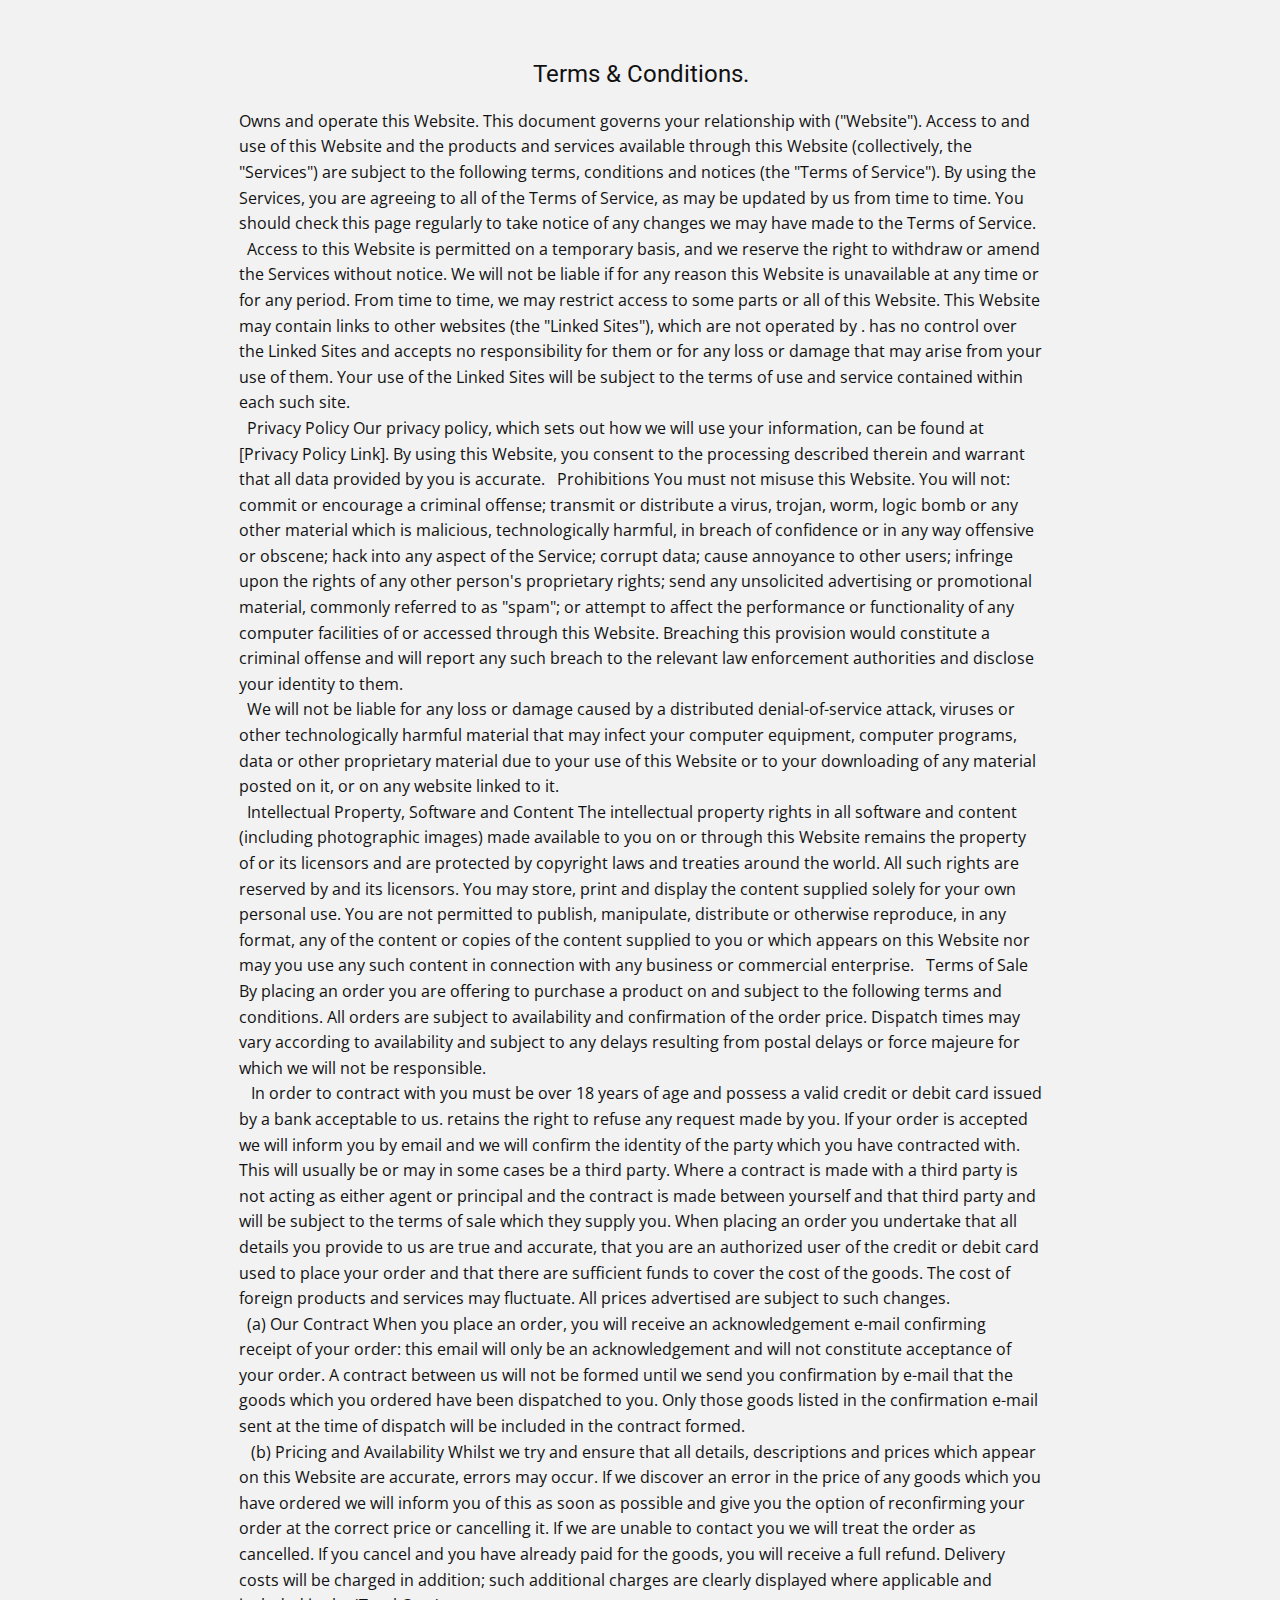
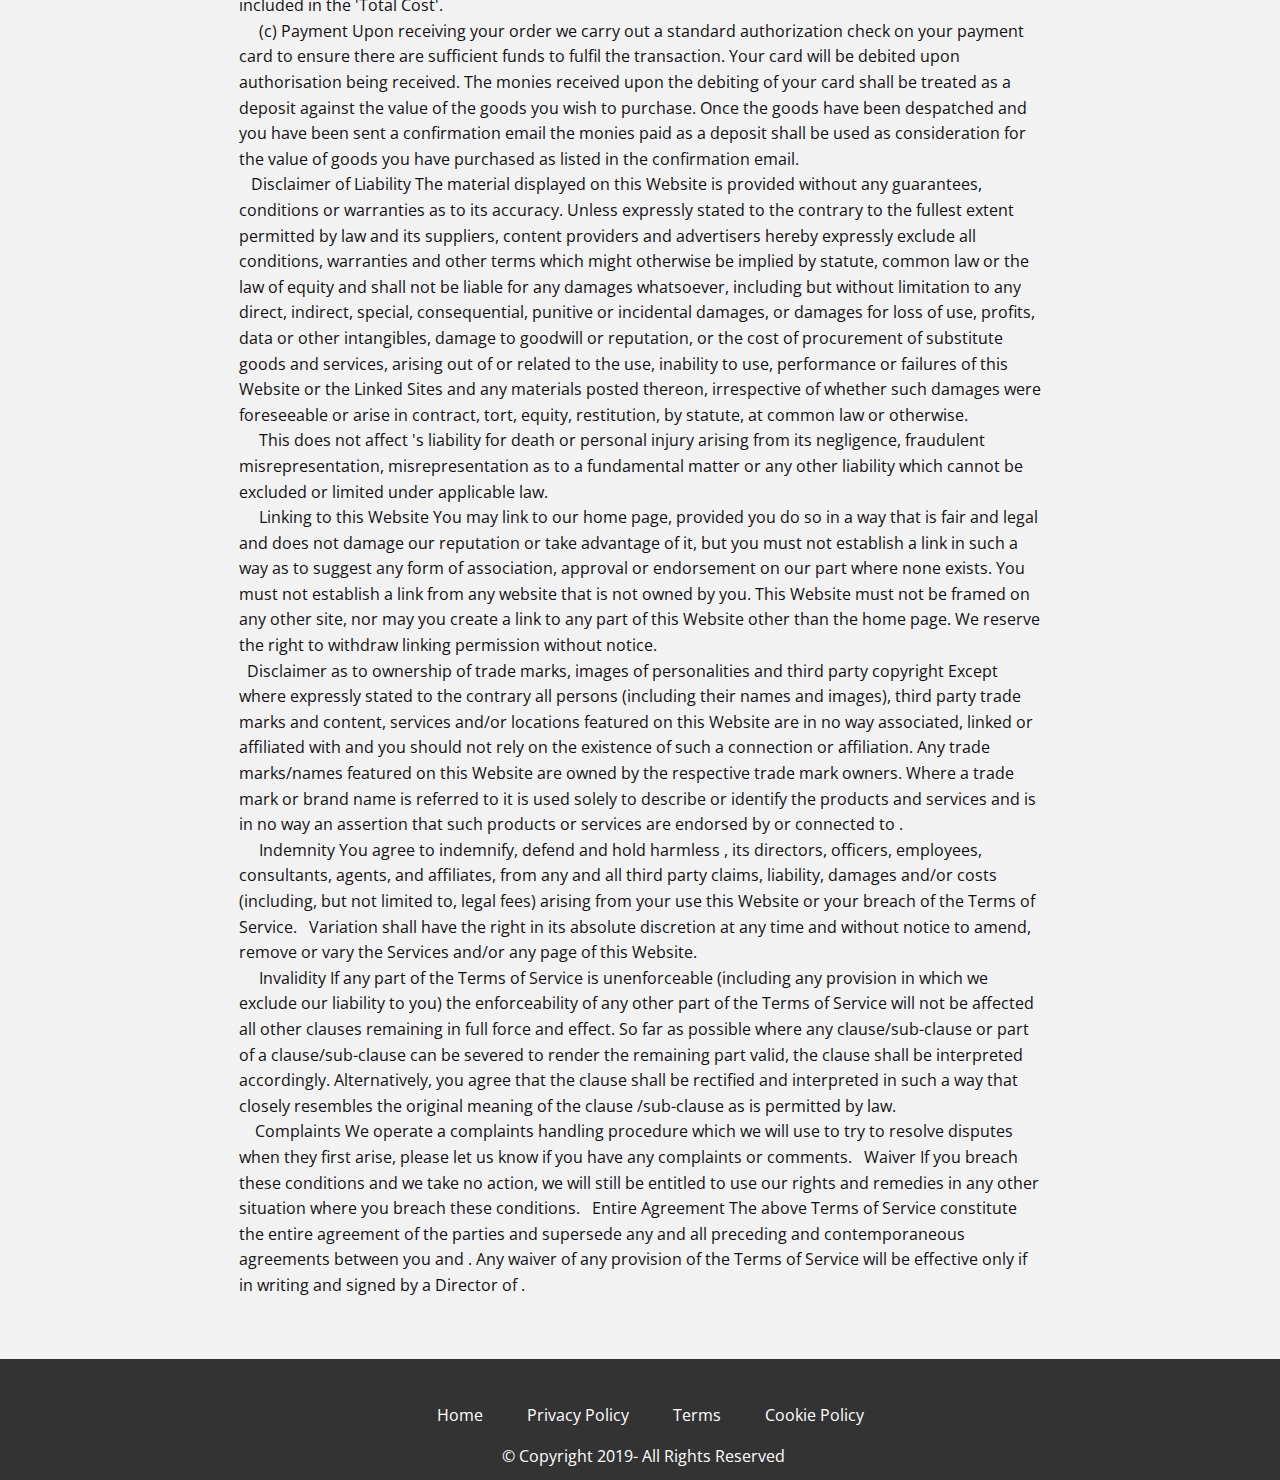
<file: Terms.html>
<!DOCTYPE html>
<html style="font-size: 16px;">

<head>
    <meta name="viewport" content="width=device-width, initial-scale=1.0">
    <meta charset="utf-8">
    <meta name="keywords" content="What follows is a conversation with Richard Branson, founder of the international conglomerate the Virgin Group. Stephen J. Dubner spoke with Branson in November for our special series">
    <meta name="description" content="What follows is a conversation with Richard Branson, founder of the international conglomerate the Virgin Group. Stephen J. Dubner spoke with Branson in November for our special series">
    <title>Richard Branson</title>
    <link rel="stylesheet" href="nicepage.css" media="screen">
    <link rel="stylesheet" href="Terms.css" media="screen">
    <script class="u-script" type="text/javascript" src="jquery.js" defer=""></script>
    <script class="u-script" type="text/javascript" src="nicepage.js" defer=""></script>
    <link id="u-google-font" rel="stylesheet" href="https://fonts.googleapis.com/css?family=Roboto:100,100i,300,300i,400,400i,500,500i,700,700i,900,900i|Open+Sans:300,300i,400,400i,600,600i,700,700i,800,800i">

    <script type="application/ld+json">
        {
        		"@context": "http://schema.org",
        		"@type": "Organization",
        		"name": "",
        		"url": "index.html",
        		"logo": "images/default-logo.png"
        }
    </script>
    <meta property="og:title" content="Richard Branson">
    <meta property="og:type" content="website">
    <meta property="og:description" content="What follows is a conversation with Richard Branson, founder of the international conglomerate the Virgin Group. Stephen J. Dubner spoke with Branson in November for our special series">
    <meta name="theme-color" content="#478ac9">
    <link rel="canonical" href="index.html">
    <meta property="og:url" content="index.html">
</head>

<body class="u-body">

    <section class="u-clearfix u-grey-5 u-section-1" id="sec-9cac">
        <div class="u-clearfix u-sheet u-sheet-1">
            <h4 class="u-align-center u-text u-text-1">
                <a href="https://app.oberlo.com/register" target="_blank" style="">Terms &amp; Conditions.</a>
            </h4>
            <p class="u-text u-text-2">Owns and operate this Website. This document governs your relationship with ("Website"). Access to and use of this Website and the products and services available through this Website (collectively, the "Services") are subject to the following
                terms, conditions and notices (the "Terms of Service"). By using the Services, you are agreeing to all of the Terms of Service, as may be updated by us from time to time. You should check this page regularly to take notice of any changes
                we may have made to the Terms of Service. &nbsp; Access to this Website is permitted on a temporary basis, and we reserve the right to withdraw or amend the Services without notice. We will not be liable if for any reason this Website
                is unavailable at any time or for any period. From time to time, we may restrict access to some parts or all of this Website. This Website may contain links to other websites (the "Linked Sites"), which are not operated by . has no control
                over the Linked Sites and accepts no responsibility for them or for any loss or damage that may arise from your use of them. Your use of the Linked Sites will be subject to the terms of use and service contained within each such site.&nbsp;
                &nbsp;

                <br>&nbsp; Privacy Policy Our privacy policy, which sets out how we will use your information, can be found at [Privacy Policy Link]. By using this Website, you consent to the processing described therein and warrant that all data provided
                by you is accurate. &nbsp; Prohibitions You must not misuse this Website. You will not: commit or encourage a criminal offense; transmit or distribute a virus, trojan, worm, logic bomb or any other material which is malicious, technologically
                harmful, in breach of confidence or in any way offensive or obscene; hack into any aspect of the Service; corrupt data; cause annoyance to other users; infringe upon the rights of any other person's proprietary rights; send any unsolicited
                advertising or promotional material, commonly referred to as "spam"; or attempt to affect the performance or functionality of any computer facilities of or accessed through this Website. Breaching this provision would constitute a criminal
                offense and will report any such breach to the relevant law enforcement authorities and disclose your identity to them.&nbsp; &nbsp;

                <br>&nbsp; We will not be liable for any loss or damage caused by a distributed denial-of-service attack, viruses or other technologically harmful material that may infect your computer equipment, computer programs, data or other proprietary
                material due to your use of this Website or to your downloading of any material posted on it, or on any website linked to it.&nbsp; &nbsp;

                <br>&nbsp; Intellectual Property, Software and Content The intellectual property rights in all software and content (including photographic images) made available to you on or through this Website remains the property of or its licensors
                and are protected by copyright laws and treaties around the world. All such rights are reserved by and its licensors. You may store, print and display the content supplied solely for your own personal use. You are not permitted to publish,
                manipulate, distribute or otherwise reproduce, in any format, any of the content or copies of the content supplied to you or which appears on this Website nor may you use any such content in connection with any business or commercial enterprise.
                &nbsp; Terms of Sale By placing an order you are offering to purchase a product on and subject to the following terms and conditions. All orders are subject to availability and confirmation of the order price. Dispatch times may vary according
                to availability and subject to any delays resulting from postal delays or force majeure for which we will not be responsible.&nbsp;

                <br>&nbsp; &nbsp;In order to contract with you must be over 18 years of age and possess a valid credit or debit card issued by a bank acceptable to us. retains the right to refuse any request made by you. If your order is accepted we will
                inform you by email and we will confirm the identity of the party which you have contracted with. This will usually be or may in some cases be a third party. Where a contract is made with a third party is not acting as either agent or
                principal and the contract is made between yourself and that third party and will be subject to the terms of sale which they supply you. When placing an order you undertake that all details you provide to us are true and accurate, that
                you are an authorized user of the credit or debit card used to place your order and that there are sufficient funds to cover the cost of the goods. The cost of foreign products and services may fluctuate. All prices advertised are subject
                to such changes.&nbsp; &nbsp;

                <br>&nbsp; (a) Our Contract When you place an order, you will receive an acknowledgement e-mail confirming receipt of your order: this email will only be an acknowledgement and will not constitute acceptance of your order. A contract between
                us will not be formed until we send you confirmation by e-mail that the goods which you ordered have been dispatched to you. Only those goods listed in the confirmation e-mail sent at the time of dispatch will be included in the contract
                formed.&nbsp; &nbsp;&nbsp;

                <br>&nbsp; &nbsp;(b) Pricing and Availability Whilst we try and ensure that all details, descriptions and prices which appear on this Website are accurate, errors may occur. If we discover an error in the price of any goods which you have
                ordered we will inform you of this as soon as possible and give you the option of reconfirming your order at the correct price or cancelling it. If we are unable to contact you we will treat the order as cancelled. If you cancel and you
                have already paid for the goods, you will receive a full refund. Delivery costs will be charged in addition; such additional charges are clearly displayed where applicable and included in the 'Total Cost'.

                <br>&nbsp; &nbsp; &nbsp;(c) Payment Upon receiving your order we carry out a standard authorization check on your payment card to ensure there are sufficient funds to fulfil the transaction. Your card will be debited upon authorisation
                being received. The monies received upon the debiting of your card shall be treated as a deposit against the value of the goods you wish to purchase. Once the goods have been despatched and you have been sent a confirmation email the monies
                paid as a deposit shall be used as consideration for the value of goods you have purchased as listed in the confirmation email.&nbsp;

                <br>&nbsp; &nbsp;Disclaimer of Liability The material displayed on this Website is provided without any guarantees, conditions or warranties as to its accuracy. Unless expressly stated to the contrary to the fullest extent permitted by
                law and its suppliers, content providers and advertisers hereby expressly exclude all conditions, warranties and other terms which might otherwise be implied by statute, common law or the law of equity and shall not be liable for any damages
                whatsoever, including but without limitation to any direct, indirect, special, consequential, punitive or incidental damages, or damages for loss of use, profits, data or other intangibles, damage to goodwill or reputation, or the cost
                of procurement of substitute goods and services, arising out of or related to the use, inability to use, performance or failures of this Website or the Linked Sites and any materials posted thereon, irrespective of whether such damages
                were foreseeable or arise in contract, tort, equity, restitution, by statute, at common law or otherwise.

                <br>&nbsp; &nbsp; &nbsp;This does not affect 's liability for death or personal injury arising from its negligence, fraudulent misrepresentation, misrepresentation as to a fundamental matter or any other liability which cannot be excluded
                or limited under applicable law.

                <br>&nbsp; &nbsp; &nbsp;Linking to this Website You may link to our home page, provided you do so in a way that is fair and legal and does not damage our reputation or take advantage of it, but you must not establish a link in such a way
                as to suggest any form of association, approval or endorsement on our part where none exists. You must not establish a link from any website that is not owned by you. This Website must not be framed on any other site, nor may you create
                a link to any part of this Website other than the home page. We reserve the right to withdraw linking permission without notice.&nbsp; &nbsp;

                <br>&nbsp; Disclaimer as to ownership of trade marks, images of personalities and third party copyright Except where expressly stated to the contrary all persons (including their names and images), third party trade marks and content,
                services and/or locations featured on this Website are in no way associated, linked or affiliated with and you should not rely on the existence of such a connection or affiliation. Any trade marks/names featured on this Website are owned
                by the respective trade mark owners. Where a trade mark or brand name is referred to it is used solely to describe or identify the products and services and is in no way an assertion that such products or services are endorsed by or connected
                to .

                <br>&nbsp; &nbsp; &nbsp;Indemnity You agree to indemnify, defend and hold harmless , its directors, officers, employees, consultants, agents, and affiliates, from any and all third party claims, liability, damages and/or costs (including,
                but not limited to, legal fees) arising from your use this Website or your breach of the Terms of Service. &nbsp; Variation shall have the right in its absolute discretion at any time and without notice to amend, remove or vary the Services
                and/or any page of this Website.

                <br>&nbsp; &nbsp; &nbsp;Invalidity If any part of the Terms of Service is unenforceable (including any provision in which we exclude our liability to you) the enforceability of any other part of the Terms of Service will not be affected
                all other clauses remaining in full force and effect. So far as possible where any clause/sub-clause or part of a clause/sub-clause can be severed to render the remaining part valid, the clause shall be interpreted accordingly. Alternatively,
                you agree that the clause shall be rectified and interpreted in such a way that closely resembles the original meaning of the clause /sub-clause as is permitted by law.&nbsp; &nbsp;

                <br>&nbsp; &nbsp; Complaints We operate a complaints handling procedure which we will use to try to resolve disputes when they first arise, please let us know if you have any complaints or comments. &nbsp; Waiver If you breach these conditions
                and we take no action, we will still be entitled to use our rights and remedies in any other situation where you breach these conditions. &nbsp; Entire Agreement The above Terms of Service constitute the entire agreement of the parties
                and supersede any and all preceding and contemporaneous agreements between you and . Any waiver of any provision of the Terms of Service will be effective only if in writing and signed by a Director of .
            </p>
        </div>
    </section>


    <footer class="top-margin-for-add-section-widget-small u-clearfix u-footer u-grey-80" id="sec-4f80">
        <div class="u-clearfix u-sheet u-sheet-1">
            <nav class="u-menu u-menu-dropdown u-offcanvas u-menu-1" data-responsive-from="SM">
                <div class="menu-collapse">
                    <a class="u-button-style u-nav-link" href="#">
              <svg><use xmlns:xlink="http://www.w3.org/1999/xlink" xlink:href="#menu-hamburger"></use></svg>
              <svg version="1.1" xmlns="http://www.w3.org/2000/svg" xmlns:xlink="http://www.w3.org/1999/xlink"><defs><symbol id="menu-hamburger" viewBox="0 0 16 16" style="width: 16px; height: 16px;"><rect y="1" width="16" height="2"></rect><rect y="7" width="16" height="2"></rect><rect y="13" width="16" height="2"></rect>
</symbol>
</defs></svg>
            </a>
                </div>
                <div class="u-custom-menu u-nav-container">
                    <ul class="u-nav u-unstyled">
                        <li class="u-nav-item">
                            <a class="u-button-style u-nav-link" href="index.html">Home </a>
                        </li>
                        <li class="u-nav-item">
                            <a class="u-button-style u-nav-link" href="Policy.html">Privacy Policy   </a>
                        </li>
                        <li class="u-nav-item">
                            <a class="u-button-style u-nav-link" href="Terms.html">Terms</a>
                        </li>
                        <li class="u-nav-item">
                            <a class="u-button-style u-nav-link" href="Cookie.html">Cookie Policy   </a>
                        </li>
                    </ul>
                </div>
                <div class="u-custom-menu u-nav-container-collapse">
                    <div class="u-black u-container-style u-inner-container-layout u-opacity u-opacity-95 u-sidenav">
                        <div class="u-menu-close"></div>
                        <ul class="u-align-center u-nav u-popupmenu-items u-unstyled u-nav-2">
                            <li class="u-nav-item">
                                <a class="u-button-style u-nav-link" href="index.html">Home </a>
                            </li>
                            <li class="u-nav-item">
                                <a class="u-button-style u-nav-link" href="Policy.html">Privacy Policy   </a>
                            </li>
                            <li class="u-nav-item">
                                <a class="u-button-style u-nav-link" href="Terms.html">Terms</a>
                            </li>
                            <li class="u-nav-item">
                                <a class="u-button-style u-nav-link" href="Cookie.html">Cookie Policy   </a>
                            </li>
                        </ul>
                    </div>
                    <div class="u-black u-menu-overlay u-opacity u-opacity-70"></div>
                </div>
            </nav>
            <p class="u-text u-text-1">© Copyright 2019- All Rights Reserved</p>
        </div>
    </footer>
   
</body>

</html>
</file>
<file: index.css>
.u-section-1 {background-image: linear-gradient(0deg, rgba(0,0,0,0.55), rgba(0,0,0,0.55)), url("images/richardstern0.jpg"); background-position: 50% 50%}
.u-section-1 .u-sheet-1 {min-height: 716px}
.u-section-1 .u-group-1 {width: 730px; min-height: 302px; margin: 363px 0 51px auto}
.u-section-1 .u-text-1 {font-size: 6rem; line-height: 1; font-weight: 700; margin: 31px 20px 0}
.u-section-1 .u-text-2 {letter-spacing: 2px; margin: 20px 20px 0} 

@media (max-width: 1199px){ .u-section-1 .u-sheet-1 {min-height: 400px}
.u-section-1 .u-group-1 {width: 602px; height: auto}
.u-section-1 .u-text-1 {margin-left: 16px; margin-right: 16px; position: relative}
.u-section-1 .u-text-2 {position: relative; margin-left: 16px; margin-right: 16px} }

@media (max-width: 991px){ .u-section-1 .u-sheet-1 {min-height: 800px}
.u-section-1 .u-group-1 {width: 614px; min-height: 386px}
.u-section-1 .u-text-1 {margin-left: 13px; margin-right: 13px}
.u-section-1 .u-text-2 {margin-left: 13px; margin-right: 13px} }

@media (max-width: 767px){ .u-section-1 .u-group-1 {margin-right: initial; margin-left: initial; width: auto}
.u-section-1 .u-text-1 {margin-left: 9px; margin-right: 9px}
.u-section-1 .u-text-2 {margin-left: 9px; margin-right: 9px} }

@media (max-width: 575px){ .u-section-1 .u-text-1 {margin-left: 6px; margin-right: 6px; font-size: 3.75rem}
.u-section-1 .u-text-2 {margin-left: 6px; margin-right: 6px} }.u-section-2 {background-image: none}
.u-section-2 .u-sheet-1 {min-height: 500px}
.u-section-2 .u-layout-wrap-1 {margin: 56px auto 56px 0}
.u-section-2 .u-image-1 {background-image: url("images/0ee836a7805307ff4ad2e324bc5f234ca9b921ff5de9fc1a2e106bb8465b87b8_4085198.jpg"); min-height: 388px; background-position: 50% 50%}
.u-section-2 .u-layout-cell-2 {min-height: 388px}
.u-section-2 .u-text-1 {margin: 30px 20px 0}
.u-section-2 .u-text-2 {font-size: 1.125rem; margin: 20px 20px 0} 

@media (max-width: 1199px){ .u-section-2 .u-layout-wrap-1 {margin-right: initial; margin-left: initial}
.u-section-2 .u-text-1 {position: relative; margin-top: 20px; margin-left: 16px; margin-right: 16px}
.u-section-2 .u-text-2 {position: relative; margin-left: 16px; margin-right: 16px} }

@media (max-width: 991px){ .u-section-2 .u-text-1 {margin-left: 13px; margin-right: 13px}
.u-section-2 .u-text-2 {margin-left: 13px; margin-right: 13px} }

@media (max-width: 767px){ .u-section-2 .u-text-1 {margin-left: 9px; margin-right: 9px}
.u-section-2 .u-text-2 {margin-left: 9px; margin-right: 9px} }

@media (max-width: 575px){ .u-section-2 .u-text-1 {margin-left: 6px; margin-right: 6px}
.u-section-2 .u-text-2 {margin-left: 6px; margin-right: 6px} }.u-section-3 {background-image: none}
.u-section-3 .u-sheet-1 {min-height: 500px}
.u-section-3 .u-layout-wrap-1 {margin: 56px 0 56px auto}
.u-section-3 .u-layout-cell-1 {min-height: 388px}
.u-section-3 .u-text-1 {margin-left: 20px; margin-right: 20px; margin-top: 20px; font-size: 1.125rem}
.u-section-3 .u-image-1 {background-image: url("images/branson_88.jpg"); min-height: 388px; background-position: 50% 50%} 

@media (max-width: 1199px){ .u-section-3 .u-layout-wrap-1 {margin-right: initial; margin-left: initial}
.u-section-3 .u-text-1 {margin-left: 16px; margin-right: 16px; position: relative} }

@media (max-width: 991px){ .u-section-3 .u-text-1 {margin-left: 13px; margin-right: 13px} }

@media (max-width: 767px){ .u-section-3 .u-text-1 {margin-left: 9px; margin-right: 9px} }

@media (max-width: 575px){ .u-section-3 .u-text-1 {margin-left: 6px; margin-right: 6px} }.u-section-4 .u-sheet-1 {min-height: 200px}
.u-section-4 .u-layout-wrap-1 {margin: 36px 0 30px}
.u-section-4 .u-layout-cell-1 {min-height: 129px}
.u-section-4 .u-container-layout-1 {padding-left: 60px; padding-right: 60px}
.u-section-4 .u-text-1 {font-size: 1.125rem; margin: 14px -133px 0 0}
.u-section-4 .u-layout-cell-2 {min-height: 129px}
.u-section-4 .u-container-layout-2 {padding-left: 60px; padding-right: 60px} 

@media (max-width: 1199px){ .u-section-4 .u-layout-wrap-1 {margin-right: initial; margin-left: initial}
.u-section-4 .u-container-layout-1 {padding-left: 0; padding-right: 0}
.u-section-4 .u-text-1 {margin-right: 0; position: relative}
.u-section-4 .u-container-layout-2 {padding-left: 0; padding-right: 0} }

@media (max-width: 991px){ .u-section-4 .u-layout-cell-2 {min-height: 99px} }

@media (max-width: 767px){ .u-section-4 .u-layout-cell-2 {min-height: 371px} }

@media (max-width: 575px){ .u-section-4 .u-layout-cell-2 {min-height: 234px} }.u-section-5 {background-image: url("images/branson11.jpg"); background-position: 50% 50%}
.u-section-5 .u-sheet-1 {min-height: 500px} 

@media (max-width: 1199px){ .u-section-5 .u-sheet-1 {min-height: 400px} }.u-section-6 {background-image: none}
.u-section-6 .u-sheet-1 {min-height: 500px}
.u-section-6 .u-layout-wrap-1 {width: 848px; margin: 60px auto}
.u-section-6 .u-layout-cell-1 {min-height: 567px}
.u-section-6 .u-image-1 {width: 198px; height: 198px; object-position: 100% 50%; background-position: 50% 50%; background-image: url("images/1511794245_rich.jpg"); margin: 7px auto 35px}
.u-section-6 .u-layout-cell-2 {min-height: 567px}
.u-section-6 .u-container-layout-2 {padding-left: 60px; padding-right: 60px}
.u-section-6 .u-text-1 {margin: 15px -1px 0 -49px}
.u-section-6 .u-layout-cell-3 {min-height: 330px}
.u-section-6 .u-container-layout-3 {padding-left: 60px; padding-right: 60px}
.u-section-6 .u-text-2 {margin: 15px -1px 0 -18px}
.u-section-6 .u-layout-cell-4 {min-height: 330px}
.u-section-6 .u-image-2 {width: 198px; height: 198px; object-position: 86.88% 50%; background-position: 50% 50%; background-image: url("images/576.jpg"); margin: 7px auto 30px} 

@media (max-width: 1199px){ .u-section-6 .u-layout-wrap-1 {margin-left: 120px; margin-right: 120px}
.u-section-6 .u-image-1 {width: 115px; height: 115px}
.u-section-6 .u-container-layout-2 {padding-left: 0; padding-right: 0}
.u-section-6 .u-container-layout-3 {padding-left: 0; padding-right: 0}
.u-section-6 .u-image-2 {width: 116px; height: 116px} }

@media (max-width: 991px){ .u-section-6 .u-layout-wrap-1 {margin-left: 92px; margin-right: 92px; width: 720px}
.u-section-6 .u-layout-cell-1 {min-height: 383px}
.u-section-6 .u-image-1 {width: 136px; height: 136px; margin-top: 15px; margin-bottom: 40px}
.u-section-6 .u-layout-cell-2 {min-height: 383px}
.u-section-6 .u-text-1 {margin-left: 0; margin-right: 0}
.u-section-6 .u-layout-cell-3 {min-height: 333px}
.u-section-6 .u-text-2 {margin-left: 0; margin-right: 0}
.u-section-6 .u-layout-cell-4 {min-height: 333px}
.u-section-6 .u-image-2 {width: 136px; height: 136px; margin-top: 15px; margin-bottom: 40px} }

@media (max-width: 767px){ .u-section-6 .u-sheet-1 {min-height: 1568px}
.u-section-6 .u-layout-wrap-1 {width: 402px; margin-right: auto; margin-left: 69px}
.u-section-6 .u-layout-cell-1 {min-height: 355px}
.u-section-6 .u-image-1 {width: 130px; height: 130px; margin-top: 26px; margin-bottom: 26px}
.u-section-6 .u-layout-cell-2 {min-height: 379px}
.u-section-6 .u-text-1 {position: relative}
.u-section-6 .u-layout-cell-3 {min-height: 332px}
.u-section-6 .u-text-2 {position: relative}
.u-section-6 .u-layout-cell-4 {min-height: 309px}
.u-section-6 .u-image-2 {width: 130px; height: 130px; margin-top: 16px; margin-bottom: 16px} }

@media (max-width: 575px){ .u-section-6 .u-sheet-1 {min-height: 1570px}
.u-section-6 .u-layout-wrap-1 {margin-right: initial; margin-left: initial; width: auto}
.u-section-6 .u-layout-cell-1 {min-height: 332px}
.u-section-6 .u-image-1 {width: 131px; height: 131px; margin-top: 17px; margin-bottom: 17px}
.u-section-6 .u-layout-cell-2 {min-height: 429px}
.u-section-6 .u-layout-cell-3 {min-height: 382px}
.u-section-6 .u-layout-cell-4 {min-height: 289px} }.u-section-7 {min-height: 588px}
.u-section-7 .u-layout-wrap-1 {margin: 0 auto 0 0}
.u-section-7 .u-layout-cell-1 {min-height: 588px}
.u-section-7 .u-container-layout-1 {padding: 30px}
.u-section-7 .u-text-1 {margin: 80px 0 0}
.u-section-7 .u-image-1 {min-height: 588px; background-image: url("images/dih9V5AtH9acaSh8ZjOcoqqvPNddEqOCYN24n92AKI30HIb0Cb96VEMljALkyBl6d2TTggNStYhhv2QQcIkGDWYr90XeCuyJv9G_AziBT3aplur6THkYmyK2Ptpt8wtkHP_xZHjfD6KnuNfayMynjg.jpg"); background-position: 50% 50%}
.u-section-7 .u-container-layout-2 {padding: 30px 60px} 

@media (max-width: 1199px){ .u-section-7 {min-height: 484px}
.u-section-7 .u-layout-wrap-1 {margin-right: initial; margin-left: initial}
.u-section-7 .u-layout-cell-1 {min-height: 485px}
.u-section-7 .u-image-1 {min-height: 485px} }

@media (max-width: 991px){ .u-section-7 {min-height: 371px}
.u-section-7 .u-layout-cell-1 {min-height: 100px}
.u-section-7 .u-image-1 {min-height: 371px}
.u-section-7 .u-container-layout-2 {padding-left: 30px; padding-right: 30px} }

@media (max-width: 767px){ .u-section-7 {min-height: 278px}
.u-section-7 .u-container-layout-1 {padding-left: 10px; padding-right: 10px}
.u-section-7 .u-image-1 {min-height: 506px}
.u-section-7 .u-container-layout-2 {padding-left: 10px; padding-right: 10px} }

@media (max-width: 575px){ .u-section-7 {min-height: 175px}
.u-section-7 .u-image-1 {min-height: 319px} }
</file>
<file: Cookie.css>
.u-section-1 {background-image: none}
.u-section-1 .u-sheet-1 {min-height: 308px}
.u-section-1 .u-text-1 {width: 803px; margin: 61px auto 0}
.u-section-1 .u-text-2 {width: 803px; margin: 25px auto 60px} 

@media (max-width: 991px){ .u-section-1 .u-text-1 {width: 720px}
.u-section-1 .u-text-2 {width: 720px} }

@media (max-width: 767px){ .u-section-1 .u-text-1 {width: 540px}
.u-section-1 .u-text-2 {width: 540px} }

@media (max-width: 575px){ .u-section-1 .u-text-1 {width: 340px}
.u-section-1 .u-text-2 {width: 340px} }
</file>
<file: Policy.css>
.u-section-1 {background-image: none}
.u-section-1 .u-sheet-1 {min-height: 308px}
.u-section-1 .u-text-1 {width: 803px; margin: 67px auto 0}
.u-section-1 .u-text-2 {margin: 17px 183px 34px 155px} 

@media (max-width: 1199px){ .u-section-1 .u-text-1 {margin-left: 69px; margin-right: 69px}
.u-section-1 .u-text-2 {width: 803px; margin-right: 83px; margin-left: 55px} }

@media (max-width: 991px){ .u-section-1 .u-text-1 {width: 720px; margin-left: 0; margin-right: 0}
.u-section-1 .u-text-2 {width: 720px; margin-left: 0; margin-right: 0} }

@media (max-width: 767px){ .u-section-1 .u-text-1 {width: 540px}
.u-section-1 .u-text-2 {width: 540px} }

@media (max-width: 575px){ .u-section-1 .u-text-1 {width: 340px}
.u-section-1 .u-text-2 {width: 340px} }
</file>
<file: Terms.css>
.u-section-1 {background-image: none}
.u-section-1 .u-sheet-1 {min-height: 308px}
.u-section-1 .u-text-1 {width: 803px; margin: 60px 169px 0}
.u-section-1 .u-text-2 {width: 803px; margin: 20px auto 60px} 

@media (max-width: 1199px){ .u-section-1 .u-text-1 {margin-left: 69px; margin-right: 69px} }

@media (max-width: 991px){ .u-section-1 .u-text-1 {width: 720px; margin-left: 0; margin-right: 0}
.u-section-1 .u-text-2 {width: 720px} }

@media (max-width: 767px){ .u-section-1 .u-text-1 {width: 540px}
.u-section-1 .u-text-2 {width: 540px} }

@media (max-width: 575px){ .u-section-1 .u-text-1 {width: 340px}
.u-section-1 .u-text-2 {width: 340px} }
</file>
